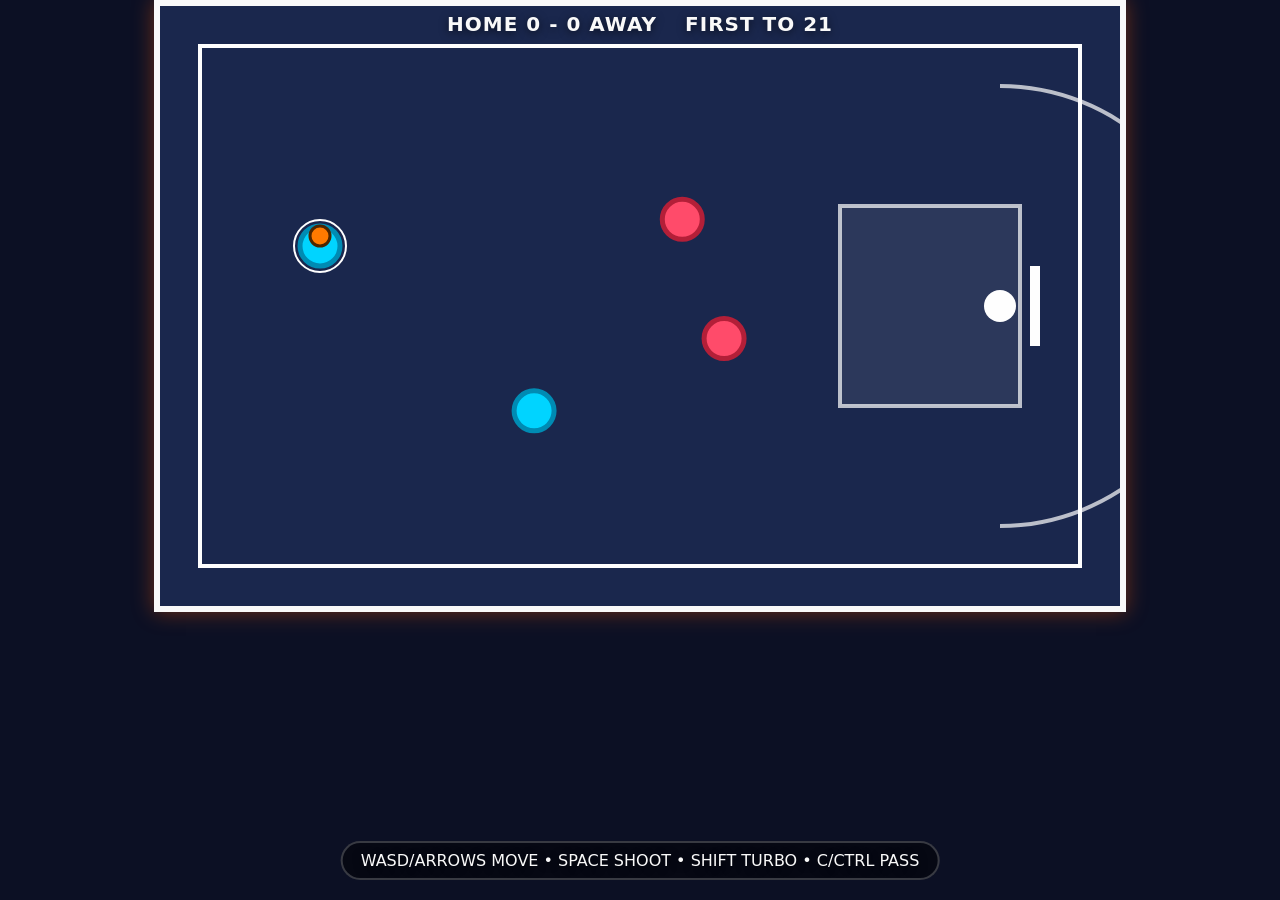
<file: index.html>
<!DOCTYPE html>
<html lang="en">
<head>
  <meta charset="UTF-8" />
  <meta name="viewport" content="width=device-width, initial-scale=1.0" />
  <title>Half Court Heat - Arcade 2v2</title>
  <style>
    :root {
      color-scheme: dark;
    }

    body {
      margin: 0;
      background: #0c1024;
      font-family: "Trebuchet MS", system-ui, sans-serif;
      overflow: hidden;
    }

    canvas {
      display: block;
      margin: 0 auto;
      width: min(960px, 100vw);
      height: auto;
      max-height: 100vh;
      background: radial-gradient(circle at 30% 20%, #203566, #0d142e 60%, #090d1e 100%);
      border: 6px solid #f9f9f9;
      box-shadow: 0 0 20px rgba(255, 93, 0, 0.4);
    }

    .hud {
      position: absolute;
      top: 12px;
      left: 50%;
      transform: translateX(-50%);
      display: flex;
      gap: 28px;
      color: #f9f9f9;
      font-weight: 700;
      text-shadow: 0 2px 8px rgba(0, 0, 0, 0.6);
      font-size: 20px;
      letter-spacing: 1px;
    }

    .status {
      position: absolute;
      bottom: 20px;
      left: 50%;
      transform: translateX(-50%);
      color: #f9f9f9;
      font-size: 16px;
      text-shadow: 0 2px 8px rgba(0, 0, 0, 0.6);
      background: rgba(0, 0, 0, 0.45);
      padding: 8px 18px;
      border-radius: 20px;
      border: 2px solid rgba(255, 255, 255, 0.2);
    }

    .fire {
      color: #ffcc00;
      text-shadow: 0 0 12px rgba(255, 122, 0, 0.9);
    }
  </style>
</head>
<body>
  <div class="hud">
    <div id="score">HOME 0 - 0 AWAY</div>
    <div id="shot-clock">FIRST TO 21</div>
  </div>
  <div class="status" id="status">WASD/ARROWS MOVE • SPACE SHOOT • SHIFT TURBO • C/CTRL PASS</div>
  <canvas id="game" width="960" height="600"></canvas>

  <script>
    const canvas = document.getElementById("game");
    const ctx = canvas.getContext("2d");
    const scoreEl = document.getElementById("score");
    const statusEl = document.getElementById("status");

    const keys = new Set();
    const justPressed = new Set();
    let lastTime = 0;

    const court = {
      width: canvas.width,
      height: canvas.height,
      hoop: { x: canvas.width - 120, y: canvas.height / 2, radius: 16 },
      backboard: { x: canvas.width - 90, y: canvas.height / 2, height: 80, width: 10 },
      paint: { x: canvas.width - 280, y: canvas.height / 2 - 100, width: 180, height: 200 },
      threePointRadius: 220,
    };

    const audio = {
      ctx: null,
      playTone(frequency, duration = 0.15, type = "sine") {
        if (!window.AudioContext) return;
        if (!this.ctx) this.ctx = new AudioContext();
        const oscillator = this.ctx.createOscillator();
        const gain = this.ctx.createGain();
        oscillator.frequency.value = frequency;
        oscillator.type = type;
        gain.gain.value = 0.15;
        oscillator.connect(gain);
        gain.connect(this.ctx.destination);
        oscillator.start();
        gain.gain.exponentialRampToValueAtTime(0.001, this.ctx.currentTime + duration);
        oscillator.stop(this.ctx.currentTime + duration);
      },
    };

    const colors = {
      home: "#00d4ff",
      homeDark: "#008bb3",
      away: "#ff4b6a",
      awayDark: "#b31f38",
      ball: "#ff7a00",
      court: "#1a274d",
      lines: "#fefefe",
    };

    const gameState = {
      score: [0, 0],
      possession: 0,
      gameOver: false,
      message: "",
      onFire: false,
      streak: 0,
      shake: 0,
      popups: [],
      particles: [],
    };

    const ball = {
      x: canvas.width / 2 - 140,
      y: canvas.height / 2,
      z: 0,
      vx: 0,
      vy: 0,
      vz: 0,
      radius: 10,
      carrier: null,
      inShot: false,
      shotBy: null,
      shotPower: 0,
      shotTarget: null,
      missChecked: false,
    };

    const players = [
      createPlayer("You", colors.home, 160, canvas.height / 2 - 60, 0, true),
      createPlayer("Buddy", colors.home, 200, canvas.height / 2 + 80, 0),
      createPlayer("Rival 1", colors.away, canvas.width - 240, canvas.height / 2 - 80, 1),
      createPlayer("Rival 2", colors.away, canvas.width - 200, canvas.height / 2 + 60, 1),
    ];

    players[0].hasBall = true;
    ball.carrier = players[0];

    function createPlayer(name, color, x, y, team, isUser = false) {
      return {
        name,
        color,
        x,
        y,
        vx: 0,
        vy: 0,
        radius: 20,
        speed: 200,
        boost: 1,
        hasBall: false,
        team,
        isUser,
        charge: 0,
        jump: 0,
        dunking: false,
        aiCooldown: 0,
        targetSpot: { x, y },
      };
    }

    window.addEventListener("keydown", (event) => {
      const key = event.key.toLowerCase();
      keys.add(key);
      justPressed.add(key);
    });

    window.addEventListener("keyup", (event) => {
      keys.delete(event.key.toLowerCase());
    });

    function update(delta) {
      if (gameState.gameOver) return;

      handleInput(delta);
      updateAI(delta);
      updateBall(delta);
      resolveCollisions(delta);
      updateParticles(delta);
      updatePopups(delta);
    }

    function handleInput(delta) {
      const user = players[0];
      const speedBoost = keys.has("shift") ? 1.6 : 1;
      const move = { x: 0, y: 0 };

      if (keys.has("w") || keys.has("arrowup")) move.y -= 1;
      if (keys.has("s") || keys.has("arrowdown")) move.y += 1;
      if (keys.has("a") || keys.has("arrowleft")) move.x -= 1;
      if (keys.has("d") || keys.has("arrowright")) move.x += 1;

      const magnitude = Math.hypot(move.x, move.y) || 1;
      user.vx = (move.x / magnitude) * user.speed * speedBoost;
      user.vy = (move.y / magnitude) * user.speed * speedBoost;

      if (user.hasBall) {
        if (keys.has(" ")) {
          user.charge = Math.min(user.charge + delta * 0.9, 1.4);
          user.jump = Math.min(user.jump + delta * 2.2, 1);
        } else if (user.charge > 0) {
          shootBall(user, user.charge);
        }

        if (justPressed.has("c") || justPressed.has("control")) {
          passBall(user);
        }
      }

      user.x = clamp(user.x + user.vx * delta, 60, canvas.width - 120);
      user.y = clamp(user.y + user.vy * delta, 60, canvas.height - 60);
    }

    function updateAI(delta) {
      const hoop = court.hoop;
      players.forEach((player, index) => {
        if (player.isUser) return;

        player.aiCooldown = Math.max(0, player.aiCooldown - delta);

        if (player.hasBall) {
          const distToHoop = distance(player.x, player.y, hoop.x, hoop.y);
          if (distToHoop < 110 && player.aiCooldown <= 0) {
            shootBall(player, 1.1);
            player.aiCooldown = 1.2;
            return;
          }

          if (player.team === 1) {
            player.targetSpot = { x: hoop.x - 80, y: hoop.y + (index % 2 === 0 ? -80 : 80) };
          } else {
            player.targetSpot = { x: hoop.x - 200, y: hoop.y + (index % 2 === 0 ? -100 : 100) };
          }
        } else {
          if (player.team === 0) {
            player.targetSpot = { x: court.width - 340, y: court.height / 2 + (index % 2 === 0 ? -140 : 140) };
          } else {
            const carrier = ball.carrier || players[0];
            player.targetSpot = {
              x: carrier.x + (index === 2 ? -30 : 30),
              y: carrier.y + (index === 2 ? -40 : 40),
            };
          }

          if (player.team === 0 && gameState.possession === 0) {
            const carrier = ball.carrier;
            if (carrier && carrier.team === 0 && player.aiCooldown <= 0) {
              const open = isOpen(player, players.filter((p) => p.team === 1));
              const dist = distance(player.x, player.y, hoop.x, hoop.y);
              if (open && dist < 260 && Math.random() < 0.01) {
                passToAI(carrier, player);
                player.aiCooldown = 1.5;
              }
            }
          }
        }

        moveAI(player, delta);
      });

      if (gameState.possession === 1 && ball.carrier && ball.carrier.team === 1) {
        const carrier = ball.carrier;
        if (carrier.aiCooldown <= 0 && Math.random() < 0.008) {
          shootBall(carrier, 1);
          carrier.aiCooldown = 1.3;
        }
      }
    }

    function moveAI(player, delta) {
      const dx = player.targetSpot.x - player.x;
      const dy = player.targetSpot.y - player.y;
      const dist = Math.hypot(dx, dy) || 1;
      const speed = player.team === 1 ? player.speed * 0.9 : player.speed * 0.8;
      player.vx = (dx / dist) * speed;
      player.vy = (dy / dist) * speed;

      player.x = clamp(player.x + player.vx * delta, 60, canvas.width - 120);
      player.y = clamp(player.y + player.vy * delta, 60, canvas.height - 60);
    }

    function updateBall(delta) {
      if (ball.carrier) {
        ball.x = ball.carrier.x;
        ball.y = ball.carrier.y - 10;
        ball.z = 0;
        return;
      }

      ball.vz -= 1400 * delta;
      ball.x += ball.vx * delta;
      ball.y += ball.vy * delta;
      ball.z += ball.vz * delta;

      if (ball.z <= 0) {
        ball.z = 0;
        ball.vz *= -0.4;
        ball.vx *= 0.8;
        ball.vy *= 0.8;
        if (Math.abs(ball.vz) < 80) ball.vz = 0;
        if (Math.hypot(ball.vx, ball.vy) < 30) {
          ball.vx = 0;
          ball.vy = 0;
        }
      }

      if (ball.inShot && ball.z === 0 && !ball.missChecked && Math.hypot(ball.vx, ball.vy) < 35) {
        registerMiss(ball.shotBy);
        ball.missChecked = true;
      }

      if (ball.x < 60 || ball.x > canvas.width - 80) ball.vx *= -0.8;
      if (ball.y < 60 || ball.y > canvas.height - 60) ball.vy *= -0.8;
    }

    function resolveCollisions(delta) {
      if (ball.carrier) return;
      const hoop = court.hoop;

      const board = court.backboard;
      if (
        ball.x > board.x - 6 &&
        ball.x < board.x + board.width + 6 &&
        ball.y > board.y - board.height / 2 &&
        ball.y < board.y + board.height / 2 &&
        ball.z > 30
      ) {
        ball.vx *= -0.7;
        ball.vy += (ball.y - board.y) * 2;
      }

      if (ball.z < 12 && distance(ball.x, ball.y, hoop.x, hoop.y) < hoop.radius + 4 && ball.vz < 0) {
        registerScore(ball.shotBy);
      }

      players.forEach((player) => {
        if (ball.carrier || player.hasBall || ball.z > 18) return;
        if (distance(player.x, player.y, ball.x, ball.y) < player.radius + ball.radius + 4) {
          takePossession(player);
        }
      });

      players.forEach((player) => {
        if (!ball.carrier || ball.carrier.team === player.team) return;
        if (distance(player.x, player.y, ball.carrier.x, ball.carrier.y) < player.radius + 10) {
          if (Math.random() < 0.005) {
            stealBall(player);
          }
        }
      });
    }

    function shootBall(shooter, power) {
      if (!shooter.hasBall) return;

      const hoop = court.hoop;
      const dist = distance(shooter.x, shooter.y, hoop.x, hoop.y);
      const angle = Math.atan2(hoop.y - shooter.y, hoop.x - shooter.x);
      const baseSpeed = 520 + power * 220 + dist * 0.3;
      const accuracy = gameState.onFire && shooter.isUser ? 1 : clamp(1.05 - dist / 280 + power * 0.35, 0.2, 0.95);
      const isMake = Math.random() < accuracy;
      const spread = (1 - accuracy) * 0.45;
      const targetOffset = isMake ? 0 : (Math.random() - 0.5) * spread * 180;

      ball.carrier = null;
      shooter.hasBall = false;
      shooter.charge = 0;
      shooter.jump = 0;
      ball.inShot = true;
      ball.shotBy = shooter;
      ball.shotPower = power;
      ball.missChecked = false;

      ball.vx = Math.cos(angle) * baseSpeed + targetOffset;
      ball.vy = Math.sin(angle) * baseSpeed + (Math.random() - 0.5) * 30;
      ball.vz = 520 + power * 320;

      audio.playTone(520, 0.08, "triangle");

      if (dist < 90 && power > 1) {
        triggerDunk(shooter);
      }
    }

    function triggerDunk(shooter) {
      shooter.dunking = true;
      gameState.shake = 0.4;
      audio.playTone(120, 0.2, "sawtooth");
      setTimeout(() => {
        shooter.dunking = false;
      }, 300);
    }

    function passBall(passer) {
      const teammate = players.find((player) => player.team === passer.team && player !== passer);
      if (!teammate) return;
      passToAI(passer, teammate);
      audio.playTone(420, 0.05, "square");
    }

    function passToAI(passer, receiver) {
      ball.carrier = null;
      passer.hasBall = false;
      ball.shotBy = passer;
      const angle = Math.atan2(receiver.y - passer.y, receiver.x - passer.x);
      ball.x = passer.x;
      ball.y = passer.y;
      ball.vx = Math.cos(angle) * 460;
      ball.vy = Math.sin(angle) * 460;
      ball.vz = 120;
      ball.inShot = false;
      ball.missChecked = false;
      receiver.aiCooldown = 0.6;
    }

    function takePossession(player) {
      ball.carrier = player;
      player.hasBall = true;
      gameState.possession = player.team;
      ball.vx = 0;
      ball.vy = 0;
      ball.vz = 0;
      ball.inShot = false;
      ball.missChecked = false;
    }

    function stealBall(player) {
      if (!ball.carrier) return;
      ball.carrier.hasBall = false;
      ball.carrier = player;
      player.hasBall = true;
      gameState.possession = player.team;
      audio.playTone(260, 0.08, "square");
    }

    function registerScore(shooter) {
      if (!ball.inShot) return;
      ball.inShot = false;

      const hoop = court.hoop;
      const dist = distance(ball.x, ball.y, hoop.x, hoop.y);
      const isThree = dist > court.threePointRadius - 30;
      const points = isThree ? 3 : 2;
      const team = shooter ? shooter.team : 0;

      gameState.score[team] += points;
      gameState.popups.push({
        x: hoop.x - 30,
        y: hoop.y - 140,
        text: `+${points}`,
        life: 1.1,
        color: team === 0 ? colors.home : colors.away,
      });

      if (shooter && shooter.isUser) {
        gameState.streak += 1;
        if (gameState.streak >= 3) {
          gameState.onFire = true;
          statusEl.innerHTML = "🔥 ON FIRE! Guaranteed buckets.";
        }
      } else if (shooter && shooter.team === 0) {
        resetFire();
      }

      audio.playTone(680, 0.12, "triangle");
      audio.playTone(920, 0.08, "sine");

      if (gameState.score[team] >= 21) {
        endGame(team);
      }

      resetPossession(team === 0 ? 1 : 0);
    }

    function registerMiss(shooter) {
      if (shooter && shooter.isUser) {
        resetFire();
        statusEl.textContent = "Cold streak! Get hot again.";
      }
    }

    function resetFire() {
      gameState.streak = 0;
      gameState.onFire = false;
    }

    function resetPossession(team) {
      players.forEach((player) => {
        player.hasBall = false;
      });
      const owner = players.find((player) => player.team === team && !player.isUser) || players.find((player) => player.team === team);
      owner.hasBall = true;
      ball.carrier = owner;
      ball.inShot = false;
      ball.x = owner.x;
      ball.y = owner.y;
      ball.z = 0;
      gameState.possession = team;
      gameState.streak = team === 0 ? gameState.streak : 0;
      if (team === 1) {
        gameState.onFire = false;
        statusEl.textContent = "DEFEND THE RIM!";
      }
    }

    function endGame(team) {
      gameState.gameOver = true;
      gameState.message = team === 0 ? "HOME WINS!" : "AWAY WINS!";
      statusEl.innerHTML = `${gameState.message} Refresh to run it back.`;
    }

    function updateParticles(delta) {
      if (gameState.onFire && players[0].hasBall) {
        const player = players[0];
        gameState.particles.push({
          x: player.x - 10 + Math.random() * 20,
          y: player.y - 10 + Math.random() * 20,
          vx: (Math.random() - 0.5) * 40,
          vy: -40 - Math.random() * 60,
          life: 0.6,
        });
      }

      gameState.particles = gameState.particles.filter((particle) => {
        particle.life -= delta;
        particle.x += particle.vx * delta;
        particle.y += particle.vy * delta;
        return particle.life > 0;
      });
    }

    function updatePopups(delta) {
      gameState.popups = gameState.popups.filter((popup) => {
        popup.life -= delta;
        popup.y -= delta * 40;
        return popup.life > 0;
      });
    }

    function draw() {
      ctx.save();
      if (gameState.shake > 0) {
        const shakeStrength = gameState.shake * 12;
        ctx.translate((Math.random() - 0.5) * shakeStrength, (Math.random() - 0.5) * shakeStrength);
        gameState.shake = Math.max(0, gameState.shake - 0.02);
      }

      drawCourt();
      drawParticles();
      drawPlayers();
      drawBall();
      drawPopups();

      if (gameState.onFire) {
        ctx.fillStyle = "rgba(255, 139, 0, 0.15)";
        ctx.fillRect(0, 0, canvas.width, canvas.height);
      }

      ctx.restore();
      updateHUD();
    }

    function drawCourt() {
      ctx.fillStyle = colors.court;
      ctx.fillRect(0, 0, canvas.width, canvas.height);

      ctx.strokeStyle = colors.lines;
      ctx.lineWidth = 4;
      ctx.strokeRect(40, 40, canvas.width - 80, canvas.height - 80);

      ctx.strokeStyle = "rgba(255,255,255,0.7)";
      ctx.beginPath();
      ctx.arc(court.hoop.x, court.hoop.y, court.threePointRadius, Math.PI / 2, (Math.PI * 3) / 2, true);
      ctx.stroke();

      ctx.fillStyle = "rgba(255,255,255,0.08)";
      ctx.fillRect(court.paint.x, court.paint.y, court.paint.width, court.paint.height);

      ctx.strokeStyle = "rgba(255,255,255,0.7)";
      ctx.strokeRect(court.paint.x, court.paint.y, court.paint.width, court.paint.height);

      ctx.fillStyle = "#fefefe";
      ctx.beginPath();
      ctx.arc(court.hoop.x, court.hoop.y, court.hoop.radius, 0, Math.PI * 2);
      ctx.fill();

      ctx.fillStyle = "#fefefe";
      ctx.fillRect(court.backboard.x, court.backboard.y - court.backboard.height / 2, court.backboard.width, court.backboard.height);
    }

    function drawPlayers() {
      players.forEach((player) => {
        ctx.save();
        ctx.translate(player.x, player.y - player.jump * 12);

        ctx.fillStyle = player.team === 0 ? colors.home : colors.away;
        ctx.strokeStyle = player.team === 0 ? colors.homeDark : colors.awayDark;
        ctx.lineWidth = 5;
        ctx.beginPath();
        ctx.arc(0, 0, player.radius, 0, Math.PI * 2);
        ctx.fill();
        ctx.stroke();

        if (player.hasBall) {
          ctx.strokeStyle = "#fff";
          ctx.lineWidth = 2;
          ctx.beginPath();
          ctx.arc(0, 0, player.radius + 6, 0, Math.PI * 2);
          ctx.stroke();
        }

        if (player.isUser && gameState.onFire) {
          ctx.shadowColor = "rgba(255,140,0,0.8)";
          ctx.shadowBlur = 20;
          ctx.fillStyle = "rgba(255,140,0,0.2)";
          ctx.beginPath();
          ctx.arc(0, 0, player.radius + 10, 0, Math.PI * 2);
          ctx.fill();
        }

        ctx.restore();
      });
    }

    function drawBall() {
      ctx.save();
      ctx.translate(ball.x, ball.y - ball.z * 0.08);
      ctx.fillStyle = colors.ball;
      ctx.strokeStyle = "#4d2600";
      ctx.lineWidth = 3;
      ctx.beginPath();
      ctx.arc(0, 0, ball.radius, 0, Math.PI * 2);
      ctx.fill();
      ctx.stroke();
      ctx.restore();
    }

    function drawParticles() {
      gameState.particles.forEach((particle) => {
        ctx.fillStyle = `rgba(255, ${160 + Math.random() * 70}, 0, ${particle.life})`;
        ctx.beginPath();
        ctx.arc(particle.x, particle.y, 6 * particle.life, 0, Math.PI * 2);
        ctx.fill();
      });
    }

    function drawPopups() {
      gameState.popups.forEach((popup) => {
        ctx.fillStyle = popup.color;
        ctx.font = "bold 28px Trebuchet MS";
        ctx.fillText(popup.text, popup.x, popup.y);
      });
    }

    function updateHUD() {
      scoreEl.textContent = `HOME ${gameState.score[0]} - ${gameState.score[1]} AWAY`;
    }

    function distance(x1, y1, x2, y2) {
      return Math.hypot(x2 - x1, y2 - y1);
    }

    function clamp(value, min, max) {
      return Math.min(max, Math.max(min, value));
    }

    function isOpen(player, defenders) {
      return defenders.every((defender) => distance(player.x, player.y, defender.x, defender.y) > 80);
    }

    function loop(timestamp) {
      const delta = Math.min(0.033, (timestamp - lastTime) / 1000 || 0);
      lastTime = timestamp;
      update(delta);
      draw();
      justPressed.clear();
      requestAnimationFrame(loop);
    }

    requestAnimationFrame(loop);
  </script>
</body>
</html>
</file>
